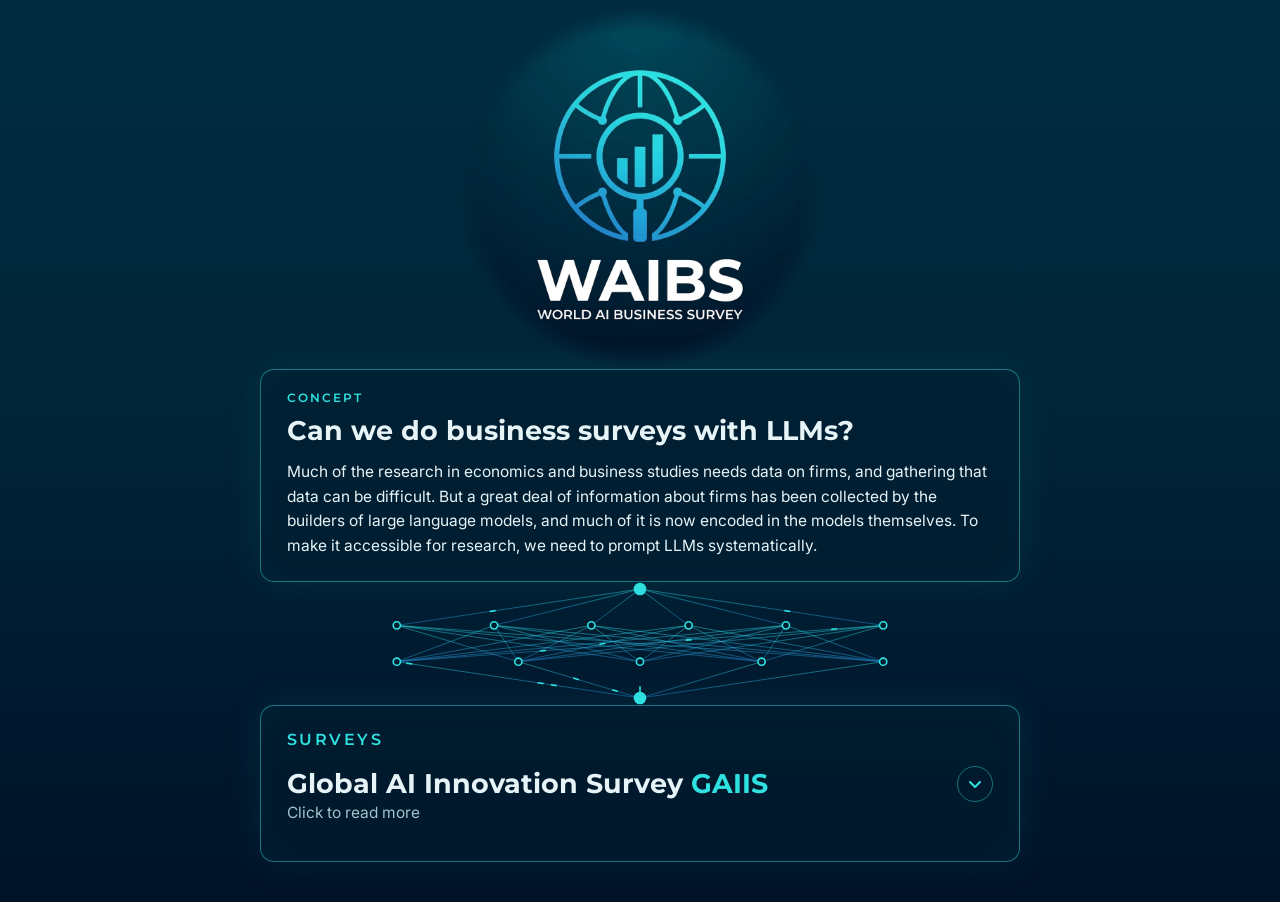
<file: index_prev.html>
<!DOCTYPE html>
<html lang="en">
<head>
  <meta charset="UTF-8" />
  <!-- Google Analytics (GA4) -->
  <script async src="https://www.googletagmanager.com/gtag/js?id=G-EZ3GQGSNWL"></script>
  <script>
    window.dataLayer = window.dataLayer || [];
    function gtag(){dataLayer.push(arguments);}
    gtag('js', new Date());
    gtag('config', 'G-EZ3GQGSNWL');
  </script>
  <meta name="viewport" content="width=device-width, initial-scale=1.0" />
  <title>World AI Business Survey (WAIBS)</title>
  <meta name="description" content="The World AI Business Survey (WAIBS): business surveys run with large language models." />
  <link rel="icon" type="image/png" sizes="32x32" href="assets/favicon/favicon-32.png" />
  <link rel="icon" type="image/png" sizes="16x16" href="assets/favicon/favicon-16.png" />
  <link rel="icon" href="assets/favicon/favicon.ico" sizes="any" />
  <link rel="apple-touch-icon" sizes="180x180" href="assets/favicon/apple-touch-icon.png" />
  <meta name="theme-color" content="#001522" />
  <link rel="preconnect" href="https://fonts.googleapis.com" />
  <link rel="preconnect" href="https://fonts.gstatic.com" crossorigin />
  <link href="https://fonts.googleapis.com/css2?family=Montserrat:wght@500;600;700;800&family=Inter:wght@400;500;600&display=swap" rel="stylesheet" />
  <style>
    :root {
      --cyan: #2fe0e0;
      --blue: #2a8ad8;
      --text: #e6f4f7;
      --muted: #9fc3cc;
      --box-bg: rgba(0, 30, 48, 0.55);
      --box-border: rgba(47, 224, 224, 0.45);
      --col: 760px;
    }
    html { min-height: 100%; }
    body {
      margin: 0;
      min-height: 100vh;
      color: var(--text);
      font-family: Inter, system-ui, sans-serif;
      /* matches the logo's own background: lighter teal at top-centre, near-black at the bottom */
      background:
        linear-gradient(to bottom, #002c41 0%, #002337 50%, #001228 100%);
      background-color: #001228;
      background-attachment: fixed;
    }
    .hero { display: flex; justify-content: center; padding: 1vh 16px 0; }
    .hero img {
      width: min(80vw, 40vh, 460px);
      height: auto;
      /* feather the square's edges so it blends into the page */
      -webkit-mask-image: radial-gradient(circle at 50% 50%, #000 62%, transparent 71%);
              mask-image: radial-gradient(circle at 50% 50%, #000 62%, transparent 71%);
    }

    /* ---- concept → network → GAIIS, stacked ---- */
    .flow {
      max-width: var(--col);
      margin: 0 auto;
      padding: 0 16px 40px;
    }
    .box {
      background: var(--box-bg);
      border: 1px solid var(--box-border);
      border-radius: 14px;
      padding: 22px 26px;
      box-shadow: 0 0 40px rgba(47, 224, 224, 0.08), inset 0 0 30px rgba(47, 224, 224, 0.04);
      backdrop-filter: blur(3px);
    }
    .label {
      font: 600 12px/1 Montserrat, sans-serif;
      letter-spacing: 0.16em;
      text-transform: uppercase;
      color: var(--cyan);
      margin: 0 0 10px;
    }
    h2 {
      font: 700 clamp(21px, 2.6vw, 27px)/1.25 Montserrat, sans-serif;
      margin: 0;
      text-wrap: balance;
    }
    .concept p.body { line-height: 1.6; margin: 12px 0 0; font-size: 15.5px; }

    .net { display: block; width: 100%; height: 160px; }
    .net .edge { stroke: url(#edgeGrad); stroke-width: 1; opacity: 0.45; }
    .net .pulse {
      stroke: var(--cyan); stroke-width: 1.6; fill: none;
      stroke-dasharray: 6 140; animation: flow 3.2s linear infinite;
    }
    .net .node { fill: #001e30; stroke: var(--cyan); stroke-width: 1.6; }
    .net .node.hot { fill: var(--cyan); }
    @keyframes flow { to { stroke-dashoffset: -146; } }
    @media (prefers-reduced-motion: reduce) { .net .pulse { animation: none; opacity: 0; } }

    /* collapsible GAIIS box */
    details.gaiis { padding: 0; }
    details.gaiis summary {
      list-style: none;
      cursor: pointer;
      padding: 22px 26px;
      display: flex;
      align-items: center;
      gap: 16px;
      border-radius: 14px;
    }
    details.gaiis summary::-webkit-details-marker { display: none; }
    details.gaiis summary:hover { background: rgba(47, 224, 224, 0.05); }
    details.gaiis summary:focus-visible { outline: 2px solid var(--cyan); outline-offset: 2px; }
    .summary-text { flex: 1; }
    .summary-text h2 span { color: var(--cyan); }
    .hint { color: var(--muted); font-size: 13.5px; margin: 6px 0 0; }
    details[open] .hint { display: none; }
    .chev {
      flex: none;
      width: 34px; height: 34px;
      border: 1px solid var(--box-border);
      border-radius: 50%;
      display: grid; place-items: center;
      transition: transform 0.25s ease;
      color: var(--cyan);
    }
    details[open] .chev { transform: rotate(180deg); }
    .gaiis-body { padding: 0 26px 24px; }
    details[open] .gaiis-body { animation: reveal 0.3s ease; }
    @keyframes reveal { from { opacity: 0; transform: translateY(-6px); } to { opacity: 1; transform: none; } }
    .gaiis .authors { color: var(--muted); font-size: 14px; margin: 0 0 10px; }
    .gaiis p.paper-link { margin: 0 0 16px; display: flex; flex-wrap: wrap; gap: 8px; }
    .gaiis p.paper-link a {
      display: inline-block; padding: 7px 14px; border: 1px solid var(--box-border); border-radius: 999px;
      text-decoration: none; font: 600 14px/1.2 Montserrat, sans-serif;
    }
    .gaiis p.paper-link a:hover { background: rgba(47, 224, 224, 0.1); }
    .gaiis p { line-height: 1.6; margin: 0 0 14px; font-size: 15.5px; }
    .gfig { margin: 4px 0 18px; }
    .gfig img { display: block; width: 100%; height: auto; border-radius: 10px; border: 1px solid var(--box-border); }
    .gfig figcaption { color: var(--muted); font-size: 13px; line-height: 1.5; margin-top: 8px; }
    .gfig figcaption a { color: var(--cyan); }
    .stats { display: grid; grid-template-columns: repeat(3, 1fr); gap: 10px; margin: 18px 0; }
    .stat { border-top: 2px solid var(--cyan); padding-top: 8px; }
    .stat b { display: block; font: 700 24px/1.1 Montserrat, sans-serif; color: #fff; }
    .stat small { color: var(--muted); font-size: 12.5px; line-height: 1.35; display: block; margin-top: 4px; }
    .gaiis ul { margin: 0 0 14px; padding-left: 18px; line-height: 1.55; font-size: 15px; }
    .gaiis li { margin-bottom: 6px; }
    .gaiis li::marker { color: var(--cyan); }
    .gaiis a { color: var(--cyan); }

    @media (max-width: 520px) {
      .box, details.gaiis summary { padding: 18px 18px; }
      details.gaiis { padding: 0; }
      .gaiis-body { padding: 0 18px 20px; }
      .stat b { font-size: 20px; }
    }
  </style>
</head>
<body>
  <header class="hero">
    <img src="assets/d83ddb14-e6d2-463c-be17-4e9dfe70b81d.jpeg" alt="WAIBS — World AI Business Survey" />
  </header>

  <main class="flow">
    <section class="box concept" id="concept">
      <p class="label">Concept</p>
      <h2>Can we do business surveys with LLMs?</h2>
      <p class="body">
        Much of the research in economics and business studies needs data on firms, and gathering
        that data can be difficult. But a great deal of information about firms has been collected
        by the builders of large language models, and much of it is now encoded in the models
        themselves. To make it accessible for research, we need to prompt LLMs systematically.
      </p>
    </section>

    <svg class="net" id="net" aria-hidden="true"></svg>

    <details class="box gaiis" id="gaiis">
      <summary>
        <div class="summary-text">
          <p class="label">Surveys</p>
          <h2>Global AI Innovation Survey <span>GAIIS</span></h2>
          <p class="hint">Click to read more</p>
        </div>
        <span class="chev" aria-hidden="true">
          <svg width="14" height="14" viewBox="0 0 14 14"><path d="M2 5l5 5 5-5" fill="none" stroke="currentColor" stroke-width="2" stroke-linecap="round" stroke-linejoin="round"/></svg>
        </span>
      </summary>

      <div class="gaiis-body">
        <p class="authors">Prashant Garg, Peter John Lambert, Ralf Martin &amp; Denis Medvedev</p>
        <p class="paper-link"><a href="https://cep.lse.ac.uk/_NEW/PUBLICATIONS/abstract.asp?index=12572" target="_blank" rel="noopener">Read the CEP Discussion Paper &rarr;</a> <a href="GAIISia/">Explore the innovation atlas (GAIISia) &rarr;</a></p>

        <p>
          Patents capture only a small fraction of innovation, and firm surveys are costly,
          so only small samples of firms are ever asked. Yet information on firms' new products
          and processes is everywhere: company websites, news reports, online forums, social media.
          Frontier large language models have already absorbed much of it in training, so GAIIS
          runs an innovation survey through LLM prompts.
        </p>

        <div class="stats">
          <div class="stat"><b>~600k</b><small>firms surveyed</small></div>
          <div class="stat"><b>40</b><small>countries</small></div>
          <div class="stat"><b>~6M</b><small>reported innovations, each with a text description</small></div>
        </div>

        <p>
          <strong>Is it just AI slop?</strong> No. Using cross-fitting (no firm is scored by a model
          that saw its own data), the innovation text predicts productivity beyond inputs, patents and
          country×sector effects: +1 SD in product innovation is associated with about 5% higher TFP
          (about 2.5% for process innovation).
        </p>

        <ul>
          <li>~40% of firms show product and over 25% process innovation, against fewer than 4% that patent.</li>
          <li>14% have green product and 12% green process innovation, against under 1% with a green patent.</li>
          <li>Labor-augmenting innovation is about 3× as common as labor-saving for products, 2× for processes.</li>
          <li>Countries with greener innovation also tilt more towards labor-augmenting innovation.</li>
        </ul>

        <figure class="gfig">
          <a href="GAIISia/#col=labor&amp;a=2" title="Open this view in the atlas">
            <img src="assets/gaiisia_labor_map.png" alt="Map of 5.9 million innovations, coloured by labor effect: blue labor-augmenting, red labor-saving" loading="lazy" />
          </a>
          <figcaption>
            All 5.9M innovations placed by the meaning of their description and coloured by labor effect:
            blue = labor-augmenting (3.2M), red = labor-saving (1.1M), grey = unclear. Labor-augmenting
            innovation dominates everywhere; labor-saving innovation clusters in a few pockets such as CNC/CAM
            fabrication, payments automation and ERP. <a href="GAIISia/#col=labor&amp;a=2">Explore in GAIISia &rarr;</a>
          </figcaption>
        </figure>

        <p style="margin:0">
          Paper: <a href="https://cep.lse.ac.uk/_NEW/PUBLICATIONS/abstract.asp?index=12572" target="_blank" rel="noopener">CEP Discussion Paper</a> &middot; Data for researchers: <a href="https://huggingface.co/datasets/mondpanther/gaiis-innobase" target="_blank" rel="noopener">GAIIS innobase on Hugging Face</a> (gated; request access with your name and affiliation).
        </p>
      </div>
    </details>
  </main>

  <script>
    // Neural-network link from the Concept box down to the GAIIS box.
    // Its height fills whatever space is left in the window (so the folded GAIIS
    // box sits at the bottom of the screen), and its density follows the width.
    (function () {
      const NS = "http://www.w3.org/2000/svg";
      const svg = document.getElementById("net");
      const concept = document.getElementById("concept");
      const summary = document.querySelector("#gaiis summary");
      const MIN_H = 100, MAX_H = 260, BOTTOM_PAD = 40;

      function fitHeight() {
        const top = concept.getBoundingClientRect().bottom + window.scrollY;
        const free = window.innerHeight - top - summary.offsetHeight - BOTTOM_PAD;
        svg.style.height = Math.max(MIN_H, Math.min(MAX_H, free)) + "px";
      }

      function draw() {
        svg.innerHTML = "";
        const W = svg.clientWidth, H = svg.clientHeight;
        if (!W || !H) return;
        svg.setAttribute("viewBox", "0 0 " + W + " " + H);

        // more hidden layers when tall, more nodes per layer when wide
        const hidden = H > 200 ? 3 : 2;
        const width = Math.max(3, Math.min(6, Math.round(W / 130)));
        const layers = [1];
        for (let i = 0; i < hidden; i++) layers.push(i % 2 ? width - 1 : width);
        layers.push(1);

        svg.innerHTML =
          '<defs><linearGradient id="edgeGrad" x1="0" y1="0" x2="0" y2="1">' +
          '<stop offset="0" stop-color="#2fe0e0"/><stop offset="1" stop-color="#2a8ad8"/></linearGradient></defs>';

        const pad = 7;
        const pts = layers.map((n, i) => {
          const y = pad + (H - 2 * pad) * i / (layers.length - 1);
          return Array.from({ length: n }, (_, j) => {
            const x = n === 1 ? W / 2 : W * (0.18 + 0.64 * j / (n - 1));
            return [x, y];
          });
        });

        const g = document.createElementNS(NS, "g");
        for (let i = 0; i < pts.length - 1; i++)
          for (const p of pts[i]) for (const q of pts[i + 1]) {
            const l = document.createElementNS(NS, "line");
            l.setAttribute("x1", p[0]); l.setAttribute("y1", p[1]);
            l.setAttribute("x2", q[0]); l.setAttribute("y2", q[1]);
            l.setAttribute("class", "edge");
            g.appendChild(l);
          }
        svg.appendChild(g);

        // animated signals travelling from Concept to GAIIS
        const nPulses = Math.max(3, Math.min(6, Math.round(W / 140)));
        for (let s = 0; s < nPulses; s++) {
          const path = pts.map(layer => layer[Math.floor(Math.random() * layer.length)]);
          const el = document.createElementNS(NS, "polyline");
          el.setAttribute("points", path.map(p => p.join(",")).join(" "));
          el.setAttribute("class", "pulse");
          el.style.animationDelay = (-s * 3.2 / nPulses) + "s";
          svg.appendChild(el);
        }

        pts.forEach((layer, i) => layer.forEach(p => {
          const end = i === 0 || i === layers.length - 1;
          const c = document.createElementNS(NS, "circle");
          c.setAttribute("cx", p[0]); c.setAttribute("cy", p[1]);
          c.setAttribute("r", end ? 5.5 : 3.6);
          c.setAttribute("class", "node" + (end ? " hot" : ""));
          svg.appendChild(c);
        }));
      }

      function update() { fitHeight(); draw(); }
      // re-fit when the window changes (not when the GAIIS box is opened)
      let t, lastW = 0, lastH = 0;
      function onResize() {
        if (window.innerWidth === lastW && Math.abs(window.innerHeight - lastH) < 80) return; // ignore mobile URL-bar jitter
        lastW = window.innerWidth; lastH = window.innerHeight;
        clearTimeout(t); t = setTimeout(update, 100);
      }
      window.addEventListener("resize", onResize);
      const img = document.querySelector(".hero img");
      if (img.complete) onResize(); else img.addEventListener("load", onResize);
      document.fonts && document.fonts.ready.then(update);
      lastW = window.innerWidth; lastH = window.innerHeight; update();
    })();
  </script>
</body>
</html>
</file>
